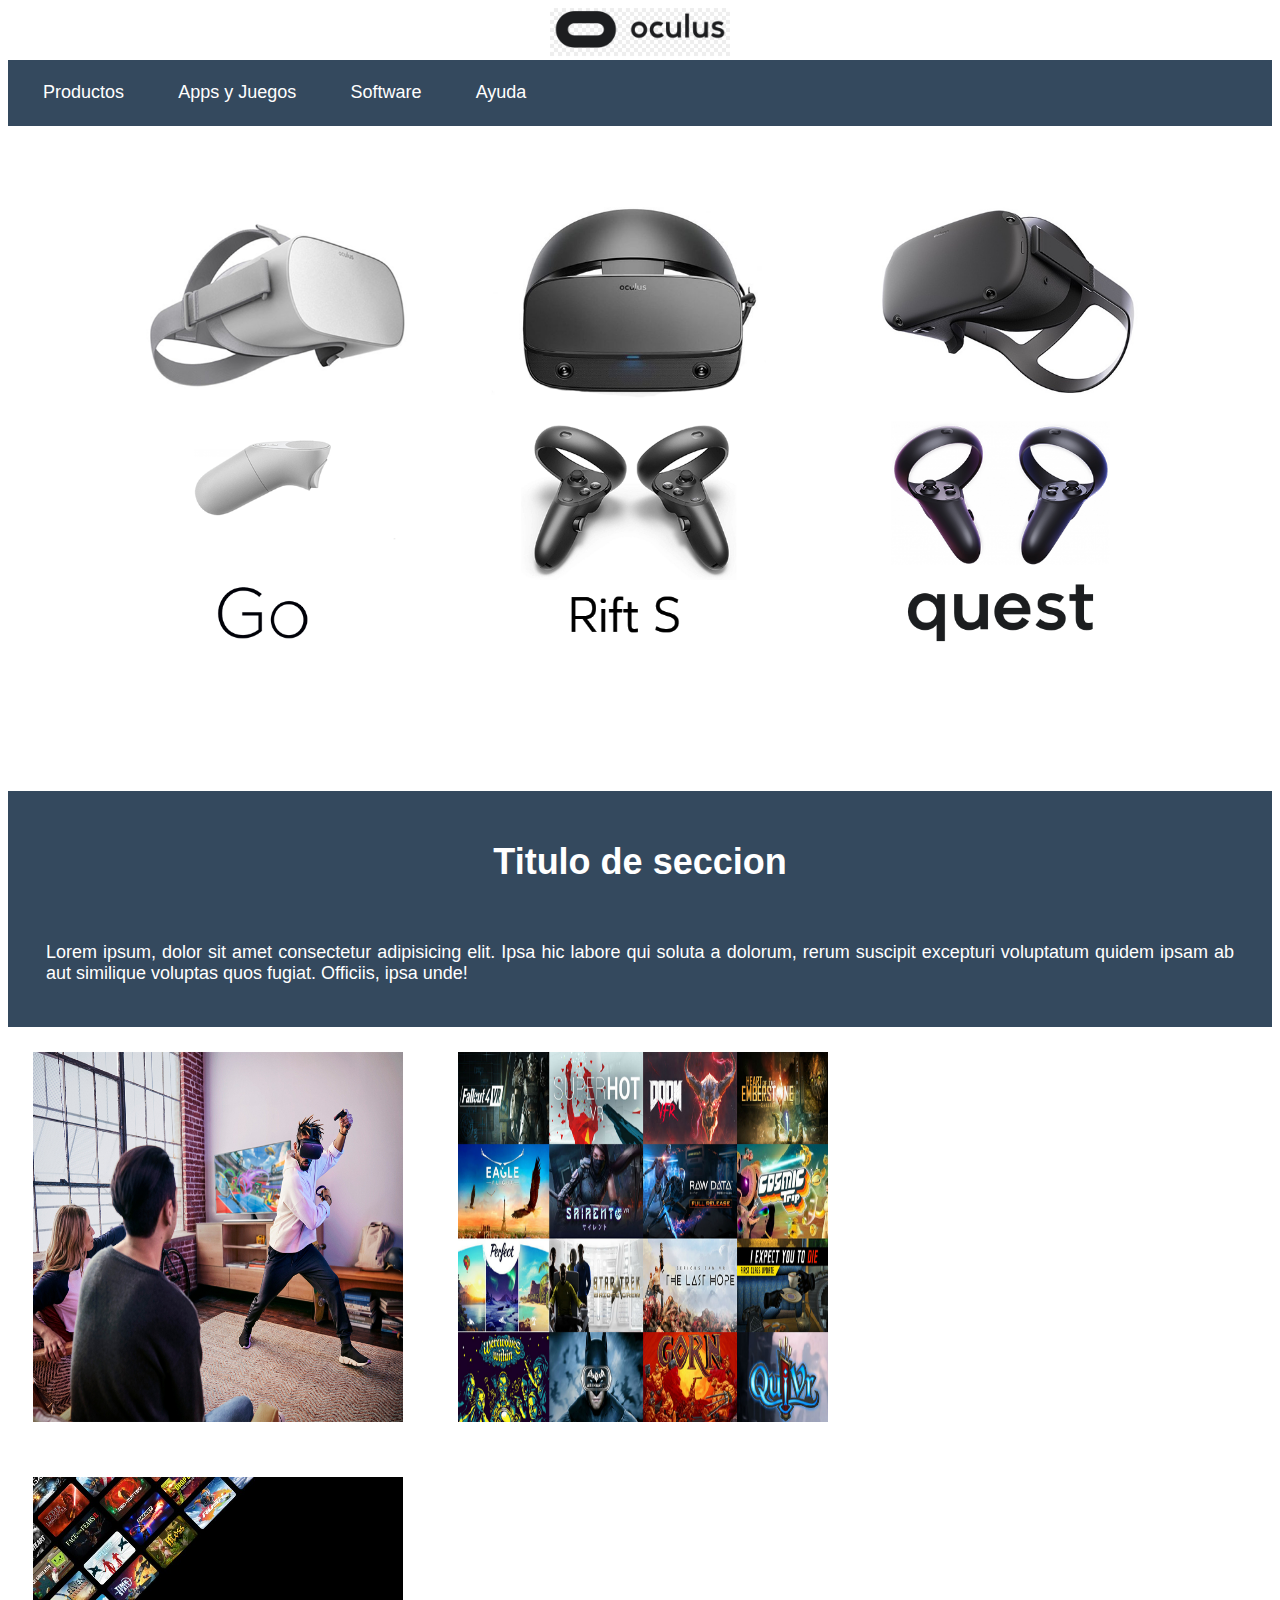
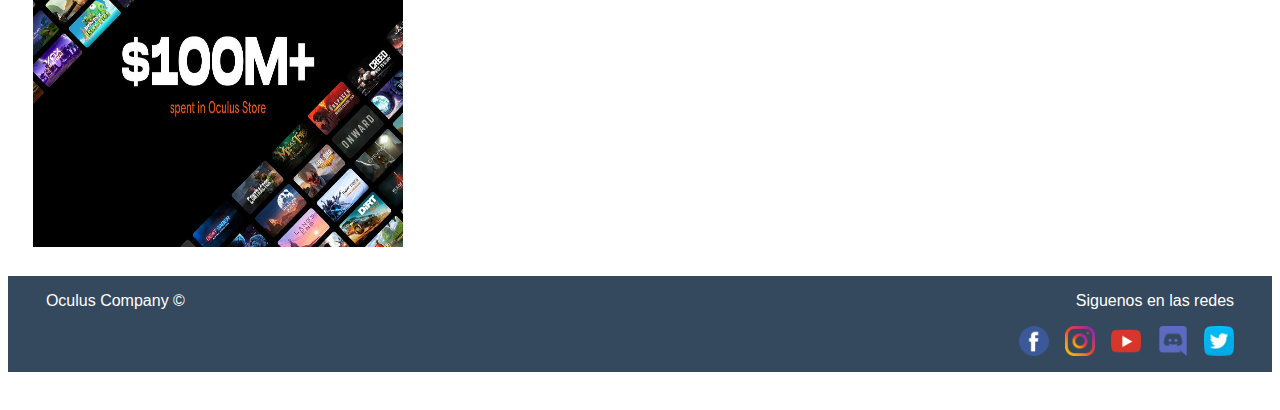
<file: Exam02_Cedeño_Medina_Hector_Jose_28.065.691/index.htm>
<!DOCTYPE html>
<html lang="esp">
    <head>
        <meta charset="utf-8"/>
        <title>Oculus</title>
        <link rel="stylesheet" href="estilos.css"/>
    </head>
    <body>

        <div id="container">
            
            <header>
                <a href="#"><img src="img/oculuslogo.png" width="180"/></a>
            </header>

        <nav>
            <a href="#" class="option">Productos</a>
            <a href="#" class="option">Apps y Juegos</a>
            <a href="#" class="option">Software</a>
            <a href="#" class="option">Ayuda</a>
        </nav>
        <div id="img-principal">
            <a href="#"><img src="img/imgpagprinc.png" width="80%"/></a>
        </div>

        <section id="content">
            <h1 id="titulo">Titulo de seccion</h1>
            <p id="txt">Lorem ipsum, dolor sit amet consectetur adipisicing elit. Ipsa hic labore qui soluta a dolorum, rerum suscipit excepturi voluptatum quidem ipsam ab aut similique voluptas quos fugiat. Officiis, ipsa unde!</p>
        </section>
        <div id="img">
            <img class="photo" src="img/Img1.jpg" width="370" height="370"/>
            <img class="photo" src="img/img2.png" width="370" height="370"/>
            <img class="photo" src="img/img3.png" width="370" height="370"/>
        </div>

        <footer>
            <p id="company">Oculus Company &copy;</p>
            <p id="a">Siguenos en las redes</p>
            <div id="redes">
                <a href="#"><img class="red" src="img/facebook.png" width="30" height="30"/></a>
                <a href="#"><img class="red" src="img/instagram.png" width="30" height="30"/></a>
                <a href="#"><img class="red" src="img/youtube.png" width="30" height="30"/></a>
                <a href="#"><img class="red" src="img/discord.png" width="30" height="30"/></a>
                <a href="#"><img class="red" src="img/twitter.png" width="30" height="30"/></a>
            </div>
        </footer>
    </body>
</file>
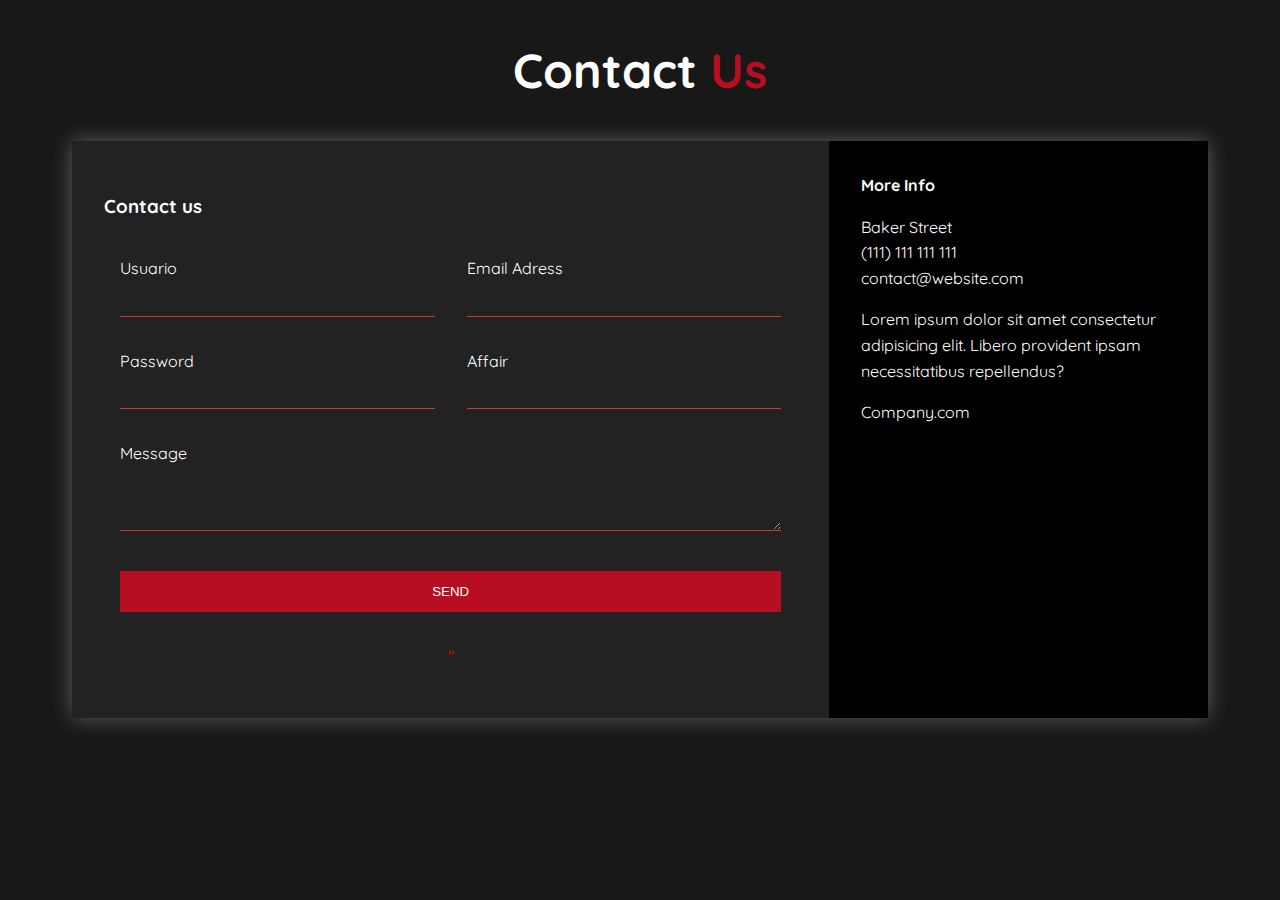
<file: Examen03Electiva_HectorCedeño/index.html>
<!DOCTYPE html>
<html lang="en">
<head>
    <meta charset="UTF-8">
    <meta name="viewport" content="width=device-width, initial-scale=1.0">
    <meta http-equiv="X-UA-Compatible" content="ie=edge">
    <title>Website with a contact Form 01</title>
    <link rel="stylesheet" href="main.css">
    <!-- GOOGLE FONTs -->
    <link href="https://fonts.googleapis.com/css?family=Quicksand" rel="stylesheet">
    <!-- FONT AWESOME -->
    <link rel="stylesheet" href="https://use.fontawesome.com/releases/v5.8.1/css/all.css" integrity="sha384-50oBUHEmvpQ+1lW4y57PTFmhCaXp0ML5d60M1M7uH2+nqUivzIebhndOJK28anvf" crossorigin="anonymous">
    <!-- ANIMATE CSS -->
    <link rel="stylesheet" href="https://cdnjs.cloudflare.com/ajax/libs/animate.css/3.7.0/animate.min.css">
</head>
<body>
    
    <div class="content">

        <h1 class="logo">Contact <span>Us</span></h1>

        <div class="contact-wrapper animated bounceInUp">
            <div class="contact-form">
                <h3>Contact us</h3>
                <form action="" method="POST" id="form">
                    <p>
                        <label>Usuario</label>
                        <input type="text" name="name" id="name" required>
                    </p>
                    <p>
                        <label>Email Adress</label>
                        <input type="email" name="email" id="email" required>
                    </p>
                    <p>
                        <label>Password</label>
                        <input type="password" name="password" id="password" required>
                    </p>
                    <p>
                        <label>Affair</label>
                        <input type="text" name="affair" required>
                    </p>
                    <p class="block">
                       <label>Message</label> 
                        <textarea name="message" rows="3" required></textarea>
                    </p>
                    <p class="block">
                        <button>
                            Send
                        </button>
                    </p>
                    <p class="warning" id="warning">"</p>
                </form>
                <script src="app.js"></script>
            </div>
            <div class="contact-info">
                <h4>More Info</h4>
                <ul>
                    <li><i class="fas fa-map-marker-alt"></i> Baker Street</li>
                    <li><i class="fas fa-phone"></i> (111) 111 111 111</li>
                    <li><i class="fas fa-envelope-open-text"></i> contact@website.com</li>
                </ul>
                <p>Lorem ipsum dolor sit amet consectetur adipisicing elit. Libero provident ipsam necessitatibus repellendus?</p>
                <p>Company.com</p>
            </div>
        </div>

    </div>
</body>
</html>
</file>
<file: Exam02_Cedeño_Medina_Hector_Jose_28.065.691/estilos.css>
*{
    font-family: Arial, Helvetica, sans-serif;
}

header{
    text-align: center;
}

.option{
    display: inline-block;
    text-decoration: none;
    color:white;
    font-size: 18px;
    padding: 1% 2%;
}

.option:hover{
    background: gray;
}

nav{
    background: rgb(52, 73, 94);
    padding:10px;
}

#img-principal{
    text-align: center;
    padding-top: 5%;
}

#content{
    font-size: 18px;
    background: rgb(52, 73, 94);
    color:white;
    padding: 2% 3%;
    margin-top: 10%;
    text-align: justify;
}

#titulo{
    text-align: center;
    margin-bottom: 5%;
}

#img{
    width: 100%;
    height: 100%;
}

.photo{
    margin: 2%;
}

footer{
    background: rgb(52, 73, 94);
    color: white;
}

#company{
    float: left;
    margin-left: 3%;
}

#a{
    float: right;
    margin-right: 3%;
}

#redes{
    clear: both;
    text-align: right;
    margin: 3%;
    padding-top: 0%;
}

.red{
    margin-left: 1%;
    margin-bottom: 1%;
}
</file>
<file: Examen03Electiva_HectorCedeño/main.css>
* {
    box-sizing: border-box;
}

body {
    background: #181818;
    color: #fff;
    line-height: 1.6;
    font-family: 'Quicksand', sans-serif;
    padding: 0 1.5em;
}

.container {
    max-width: 1170px;
    margin-left: auto;
    margin-right: auto;
    padding: 1.5em;
}

ul {
    list-style: none;
    padding: 0;
}

.logo {
    text-align: center;
    font-size: 3em;
}

.logo span {
    color: #B70E21;
}

.contact-wrapper {
    box-shadow: 0 0 20px 0 rgba(255, 255, 255, .3);
}

.contact-wrapper > * {
    padding: 1em;
}

.contact-form {
    background: #222222;
}

.contact-form form {
    display: grid;
    grid-template-columns: 1fr 1fr;
}

.contact-form form label {
    display: block;
}

.contact-form form p {
    margin: 0;
    padding: 1em;
}

.contact-form form .block {
    grid-column: 1 / 3;
}

.contact-form form button,
.contact-form form input,
.contact-form form textarea {
    width: 100%;
    padding: .7em;
    border: none;
    background: none;
    outline: 0;
    color: #fff;
    border-bottom: 1px solid #d63031;
}

.contact-form form button {
    background: #B70E21;
    border: 0;
    text-transform: uppercase;
    padding: 1em;
}

.contact-form form button:hover,
.contact-form form button:focus {
    background: #d63031;
    color: #fff;
    transition: background-color 1s ease-out;
    outline: 0;
}

/* CONTACT INFO */
.contact-info {
    background: #000;
}

.contact-info h4, .contact-info ul, .contact-info p {
    text-align: center;
    margin: 0 0 1rem 0;
}

/* LARGE SIZE */
@media(min-width: 700px) {
    body {
        padding: 0 4em;
    }
    .contact-wrapper {
        display: grid;
        grid-template-columns: 2fr 1fr;
    }
    .contact-wrapper > * {
        padding: 2em;
    }
    .contact-info h4,
    .contact-info ul,
    .contact-info p {
        text-align: left;
    }
}

.warning{
    width: 200%;
    text-align: center;
    margin: auto;
    color: red;
    padding-top: 20px;
}
</file>
